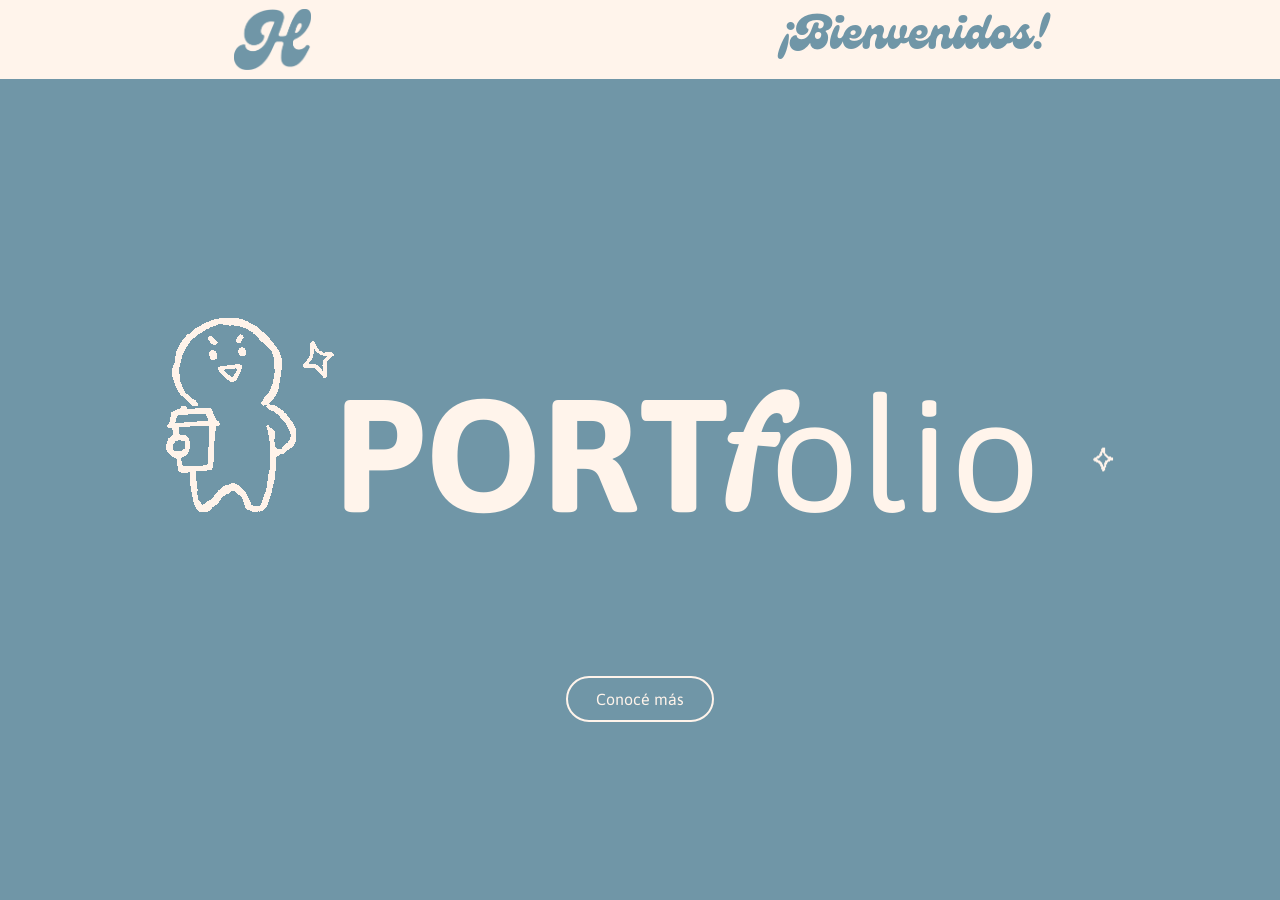
<file: index.html>
<!DOCTYPE html>
<html lang="es">

<head>
    <meta charset="utf-8" />
    <title>Portfolio Denisse</title>
    <link rel="stylesheet" href="estilos.css" />
    <link rel="icon" href="img/favicon.png" type="image/png" />
    <style>
        @import url('https://fonts.googleapis.com/css2?family=Asap:ital,wght@0,100..900;1,100..900&display=swap');
    </style>
</head>
<body class="body-index"
    style="display: flex; flex-direction: column; justify-content: space-between; min-height: 100vh;">
<header class="header-secundario">
            <nav id="nav-portada">
                <a href="index.html"><img src="img/logo.png" alt="logo" width="77px" height="61px" /></a>
                <a href="sobremi.html">¡Bienvenidos!</a>
            </nav>
    </header>
    <main class="main-index">
        <div class="portfolio">
            <img src="img/cafecito.gif" alt="cafe" width="168px" height="254px" />
            <div class="portada">
                <p class="port">PORT</p>
                <p class="f">f</p>
                <p class="olio">olio</p>
            </div>
            <img src="img/estrellitas.gif" alt="estrellitas" width="73px" height="111px">
        </div>
        <div class="boton">
            <a href="sobremi.html" class="boton-conoce">Conocé más</a>
        </div>
    </main>
    <div class="cursor"></div>
</body>
</file>
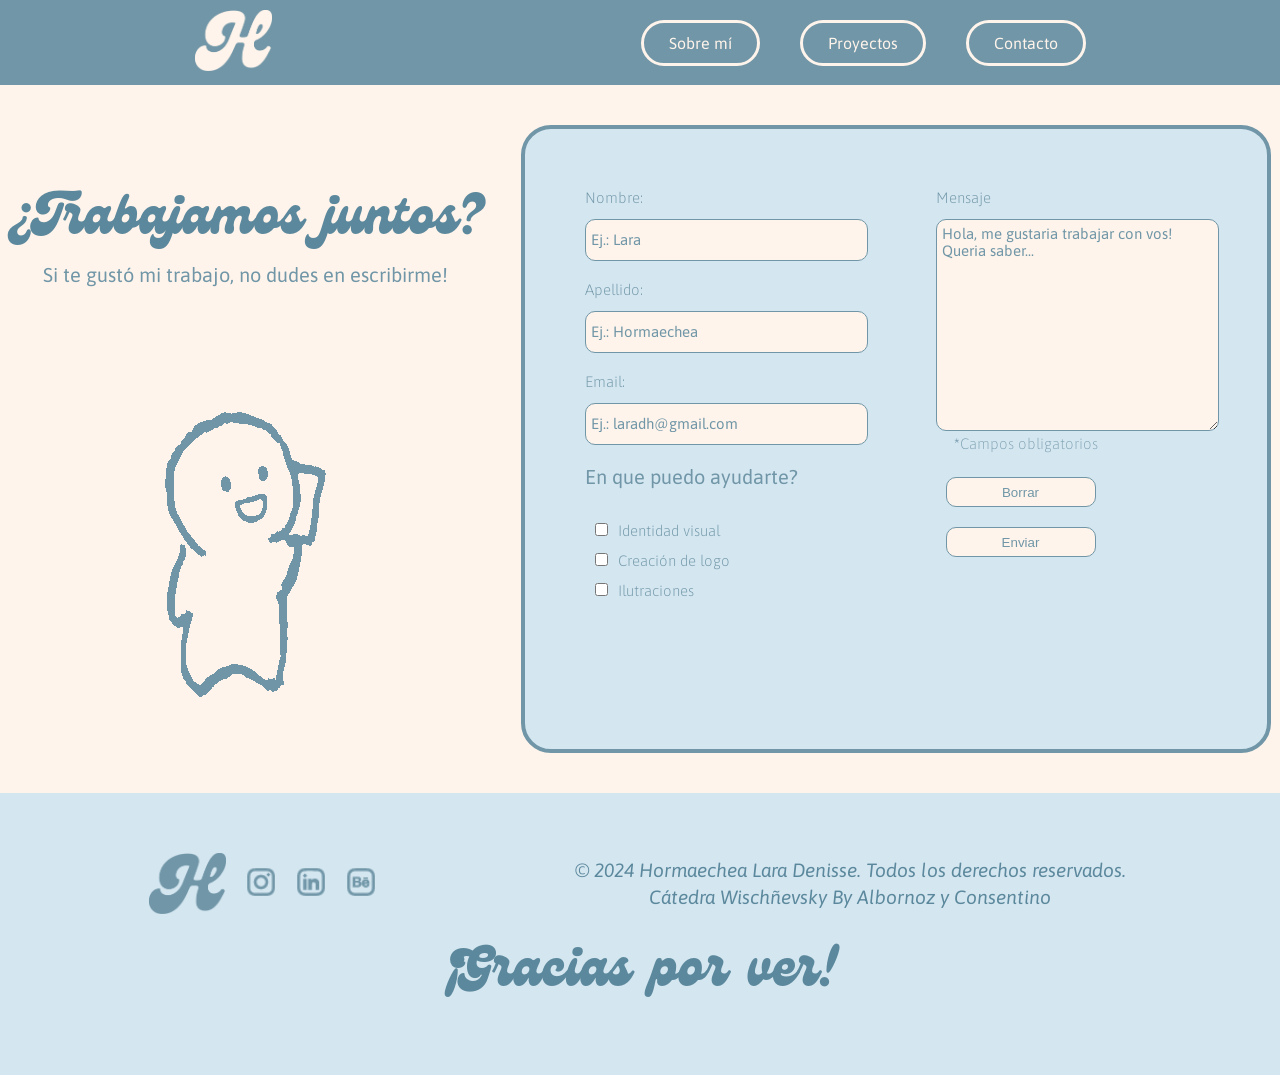
<file: contacto.html>
<!DOCTYPE html>
<html lang="es">

<head>
    <meta charset="utf-8" />
    <title>Portfolio Denisse</title>
    <link rel="stylesheet" href="estilos.css" />
    <link rel="icon" href="img/favicon.png" type="image/png" />
    <style>
        @import url('https://fonts.googleapis.com/css2?family=Asap:ital,wght@0,100..900;1,100..900&display=swap');
    </style>
</head>

<body>
    <header class="header-principal">
        <div class="contenedor">
            <a href="index.html"><img src="img/logo-claro.png" alt="logo-claro" width="77px" height="61px" /></a>
            <nav>
                <a href="sobremi.html" class="boton-sobremi">Sobre mí</a>
                <a href="proyectos.html" class="boton-proyectos">Proyectos</a>
                <a href="contacto.html" class="boton-contacto">Contacto</a>
            </nav>
        </div>
    </header>
    <main class="main-contacto">
            <section class="contacto" >
                <h2>¿Trabajamos juntos?</h2>
                <p>Si te gustó mi trabajo, no dudes en escribirme!</p>
                <img src="img/animacion-contacto.gif" alt="animacion de contacto" width="237px" height="391px">
            </section>
            <section class="formulario">                
                <form method="post" action="mailto:hormecheald@gmail.com?subject=Email enviado desde el formulario" target="_blank" enctype="text/plain">
                    <div class="columna-izquierda-formulario">
                        
                        <label for="nombre">Nombre:</label>
                        <input type="text" name="nombre" id="nombre" maxlength="50" placeholder="Ej.: Lara" required>
                        <label for="apellido">Apellido:</label>
                        <input type="text" name="apellido" id="apellido" maxlength="50" placeholder="Ej.: Hormaechea" required>
                        <label>Email:</label>
                        <input type="email" name="email" id="email" placeholder="Ej.: laradh@gmail.com" required>
                        <p class="ayuda">En que puedo ayudarte?</p>
                        <label><input type="checkbox" name="intereses" value="identidad visual" id="identidad" required>Identidad visual</label>
                        <label><input type="checkbox" name="intereses" value="creación de logo" id="logo" required>Creación de logo</label>
                        <label><input type="checkbox" name="intereses" value="fotografia" id="fotografia" required>Ilutraciones</label>
                    </div>
                    <div class="columna-derecha-formulario">
                        <label for="mensaje">Mensaje</label>
                        <textarea name="mensaje" id="mensaje" maxlength="500" placeholder="Hola, me gustaria trabajar con vos! Queria saber..." required></textarea>
                        <p class="campos">*Campos obligatorios</p>
                        <input type="reset" value="Borrar" class="borrar">
                        <input type="submit" value="Enviar" class="enviar">
                        
                    </div>
                </form>
            </section>
    </main>
    <footer>
        <section id="f">
            <div class="f-izq">
                <img src="img/logo.png" alt="logo" width="77px" height="61px">
                <a href="https://www.instagram.com/d3306_/" target="_blank"><img src="img/ig.png" alt="instagram"
                        width="30px" height="30px"></a>
                <a href="https://www.linkedin.com/in/denisse-hormaechea-0b1b4b1b9/" target="_blank"><img
                        src="img/lin.png" alt="linkedin" width="30px" height="30px"></a>
                <a href="https://www.behance.net/laradehormaec" target="_blank"><img src="img/be.png" alt="behance"
                        width="30px" height="30px"></a>
            </div>
            <div class="f-centro">
                <h6>© 2024 Hormaechea Lara Denisse. Todos los derechos reservados.</h6>
                <h6>Cátedra Wischñevsky By Albornoz y Consentino</h6>
            </div>
            <div class="f-derecha">
                <h1>¡Gracias por ver!</h1>
            </div>
        </section>
    </footer>
</body>
</file>
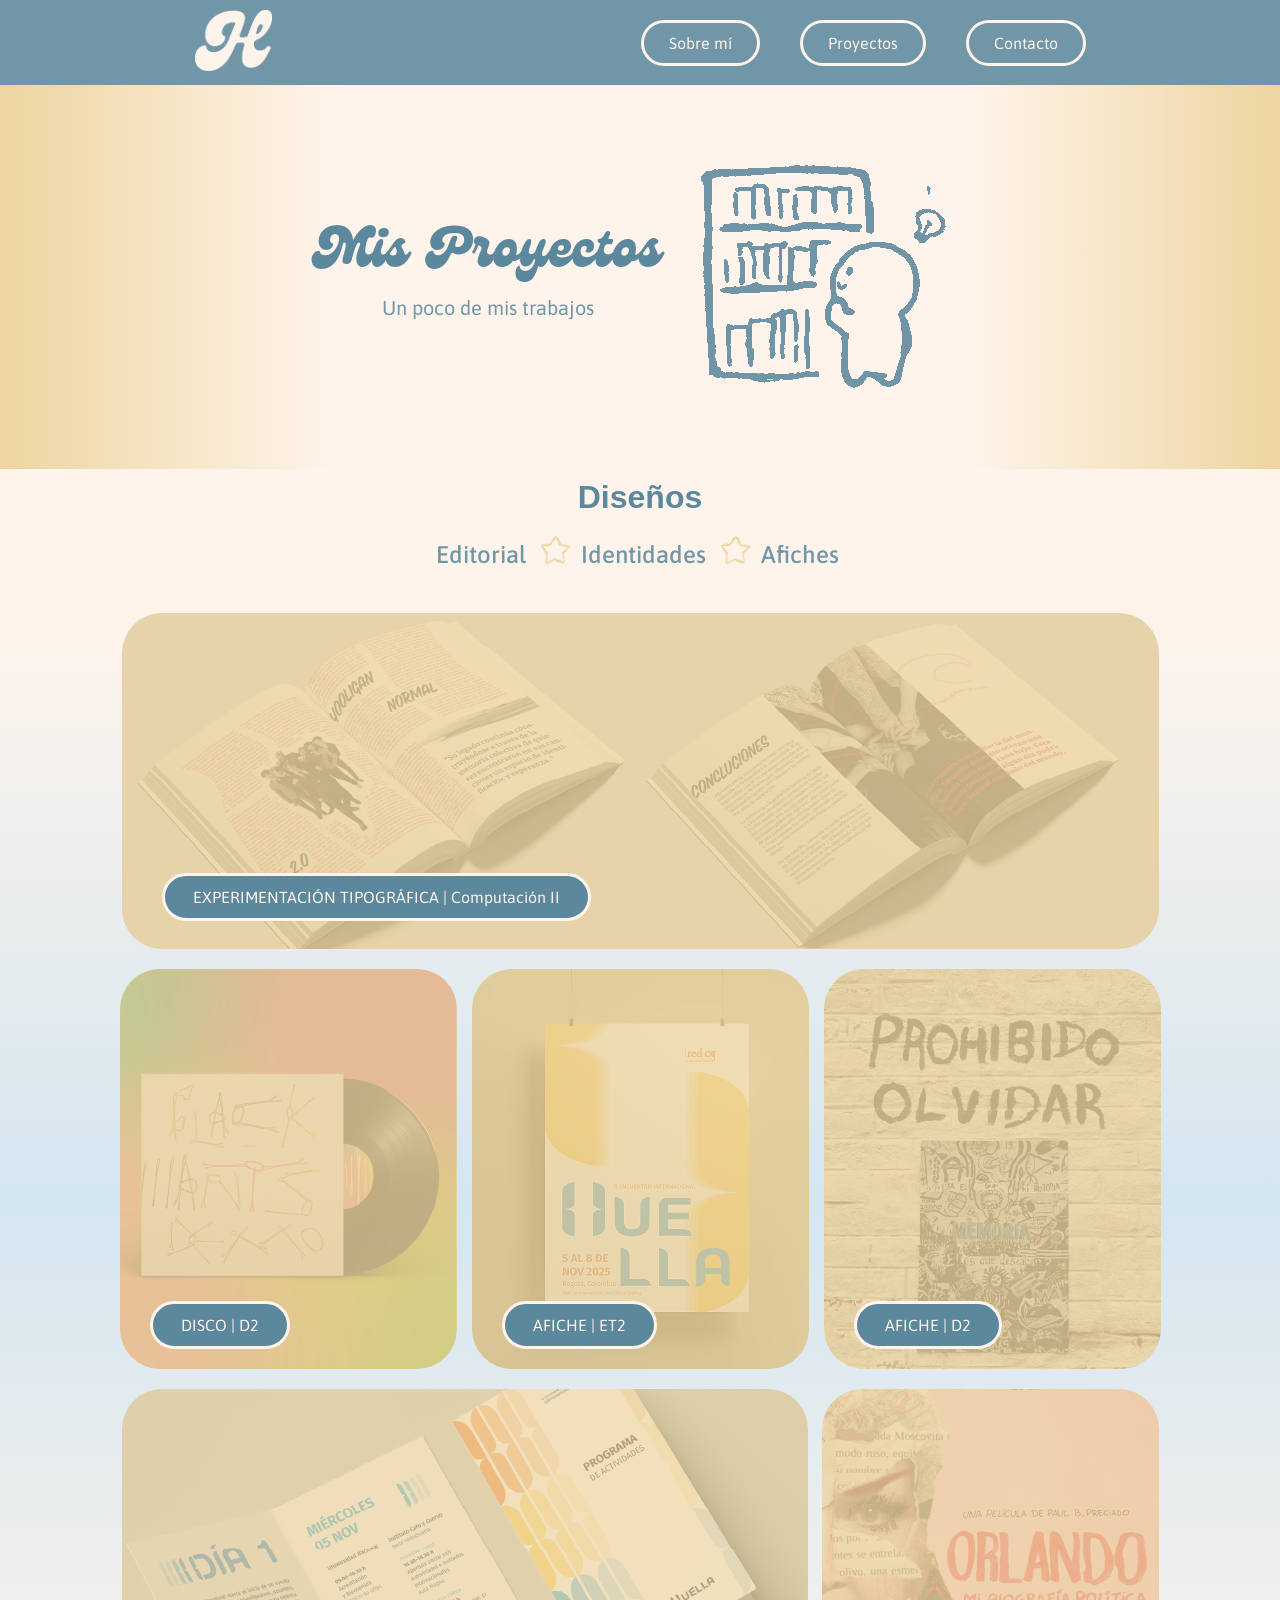
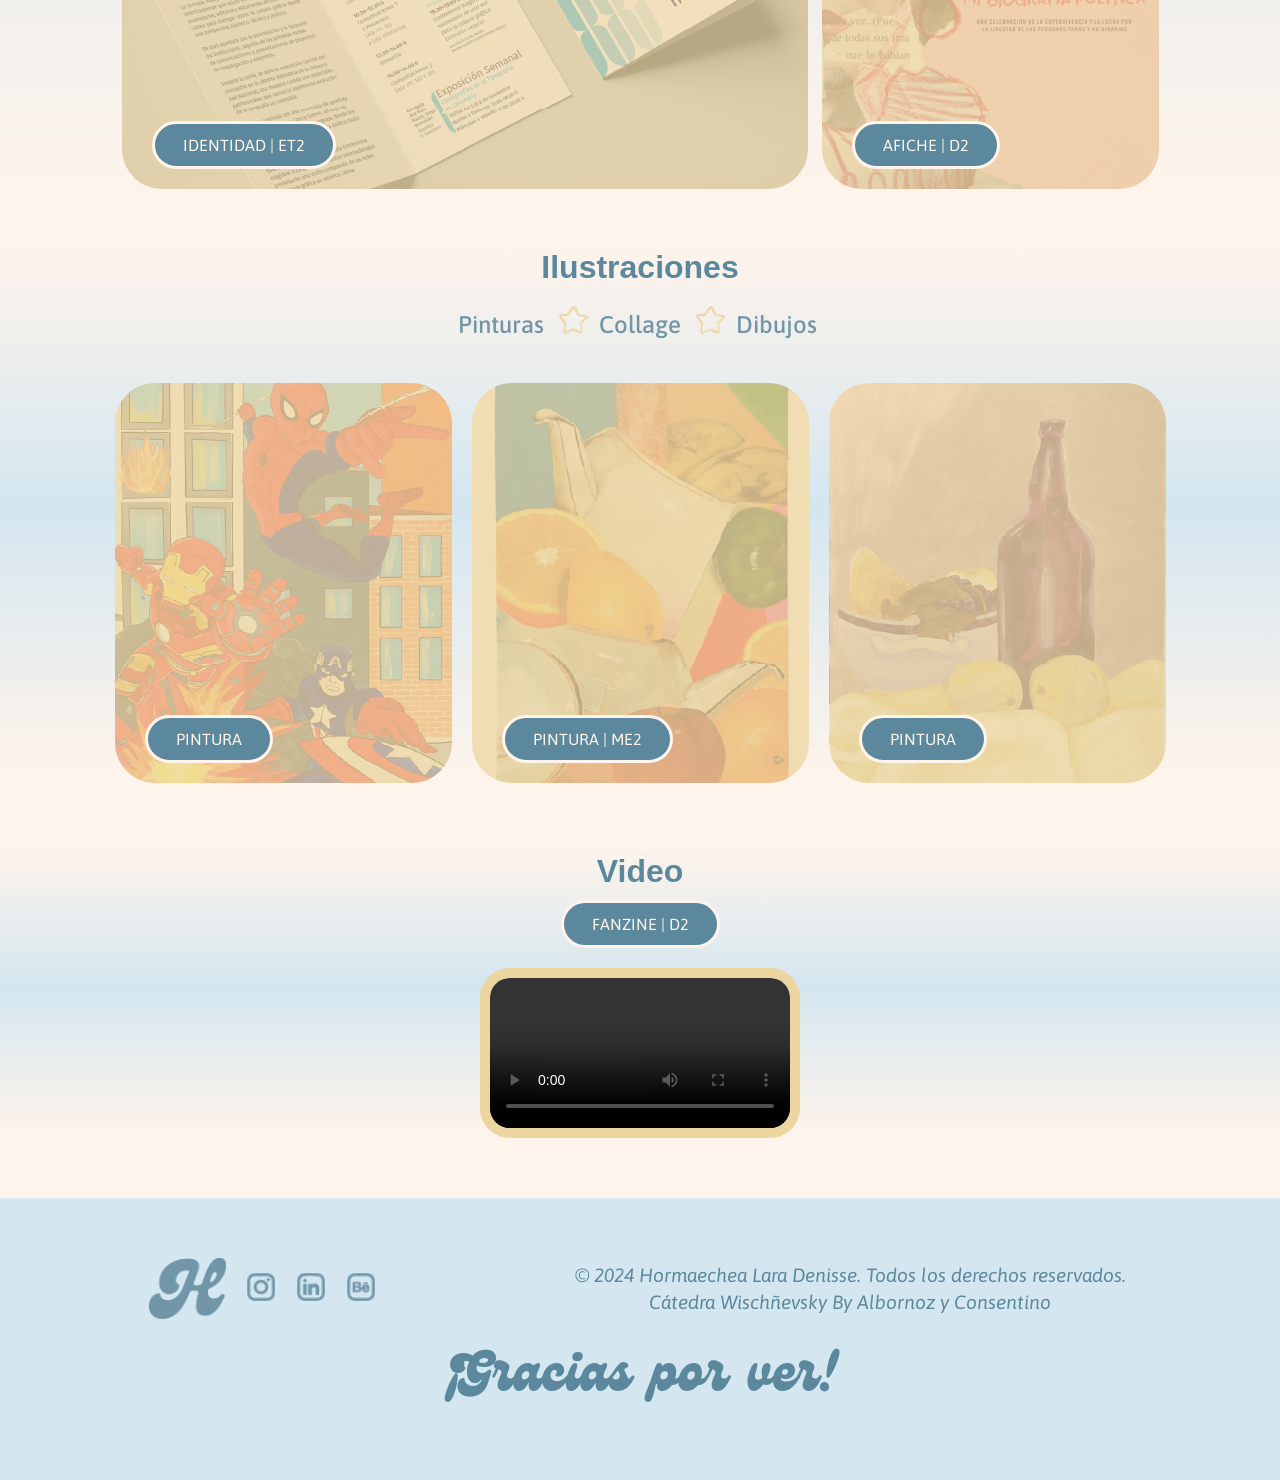
<file: proyectos.html>
<!DOCTYPE html>
<html lang="es">

<head>
    <meta charset="utf-8" />
    <title>Portfolio Denisse</title>
    <link rel="stylesheet" href="estilos.css" />
    <link rel="icon" href="img/favicon.png" type="image/png" />
    <style>
        @import url('https://fonts.googleapis.com/css2?family=Asap:ital,wght@0,100..900;1,100..900&display=swap');
    </style>
</head>

<body>
    <header class="header-principal">
        <div class="contenedor">
            <a href="index.html"><img src="img/logo-claro.png" alt="logo-claro" width="77px" height="61px" /></a>
            <nav>
                <a href="sobremi.html" class="boton-sobremi">Sobre mí</a>
                <a href="proyectos.html" class="boton-proyectos">Proyectos</a>
                <a href="contacto.html" class="boton-contacto">Contacto</a>
            </nav>
        </div>
    </header>
    <main class="main-proyectos">
        <section class="mis-proyectos">
            <article class="proyectos">
                <div class="texto-proyectos">
                    <h2>Mis Proyectos</h2>
                    <p>Un poco de mis trabajos</p>
                </div>
                <img src="img/animacion-proyecto.gif">
            </article>
            <article id="galeria-diseños">
                <div class="diseños">
                    <h3>Diseños</h3>
                </div>
                <div class="categorias">
                    <h5>Editorial</h5>
                    <img src="img/cursor-hover.png" alt="cursor-hover" width="30px" height="30px">
                    <h5>Identidades</h5>
                    <img src="img/cursor-hover.png" alt="cursor-hover" width="30px" height="30px">
                    <h5>Afiches</h5>
                </div>
            </article>
            <article id="galeria1">
                <div class="linea-uno">
                    <a href="https://www.behance.net/gallery/255330801/ARIRANG-El-regreso">EXPERIMENTACIÓN TIPOGRÁFICA |
                        Computación II</a>
                    <img src="img/bitis-hover.png" alt="bitis-hover" class="con-filtro">
                    <img src="img/bitis.png" alt="bitis-color" class="sin-filtro">
                </div>
                <div class="linea-dos">
                    <div class="img-izq">
                        <a href="https://www.behance.net/gallery/257840579/Vinilo">DISCO | D2</a>
                        <img src="img/disco-hover.png" alt="disco-hover" class="con-filtro">
                        <img src="img/disco.png" alt="disco" class="sin-filtro">
                    </div>
                    <div class="img-centro">
                        <a href="https://www.behance.net/gallery/257840437/identidad">AFICHE | ET2</a>
                        <img src="img/huella-afiche-hover.png" alt="huella-afiche-hover" class="con-filtro">
                        <img src="img/huella-afiche.png" alt="huella-afiche" class="sin-filtro">
                    </div>
                    <div class="img-der">
                        <a href="https://www.behance.net/gallery/257840611/Fanzine">AFICHE | D2</a>
                        <img src="img/memoria-hover.png" alt="memoria-hover" class="con-filtro">
                        <img src="img/memoria.png" alt="memoria" class="sin-filtro">
                    </div>
                </div>
                <div class="linea-tres">
                    <div class="imgizq">
                        <a href="https://www.behance.net/gallery/257840437/identidad">IDENTIDAD | ET2</a>
                        <img src="img/huella-hover.png" alt="hulla-hover" class="con-filtro">
                        <img src="img/huella.png" alt="huella" class="sin-filtro">
                    </div>
                    <div class="imgder">
                        <a href="https://www.behance.net/gallery/257840493/OrlandoMi-Biografia-Politica">AFICHE | D2</a>
                        <img src="img/orlando-hover.png" alt="orlando-hover" class="con-filtro">
                        <img src="img/orlando.png" alt="orlando" class="sin-filtro">
                    </div>
                </div>
            </article>
            <article id="galeria-ilustraciones">
                <div class="ilustraciones">
                    <h3>Ilustraciones</h3>
                </div>
                <div class="categorias2">
                    <h5>Pinturas</h5>
                    <img src="img/cursor-hover.png" alt="cursor-hover" width="30px" height="30px">
                    <h5>Collage</h5>
                    <img src="img/cursor-hover.png" alt="cursor-hover" width="30px" height="30px">
                    <h5>Dibujos</h5>
                </div>
                <div class="linea-cuatro">
                    <div class="img-izq">
                        <a href="https://www.behance.net/gallery/257840685/Pintura">PINTURA</a>
                        <img src="img/pintura1-hover.png" alt="pintura1-hover" class="con-filtro">
                        <img src="img/pintura1.png" alt="pintura" class="sin-filtro">
                    </div>
                    <div class="img-centro">
                        <a href="https://www.behance.net/gallery/255330883/Pintura-Collage">PINTURA | ME2</a>
                        <img src="img/pintura2-hover.png" alt="pintura2-hover" class="con-filtro">
                        <img src="img/pintura2.png" alt="pintura2" class="sin-filtro">
                    </div>
                    <div class="img-der">
                        <a href="https://www.behance.net/gallery/257840645/Pintura">PINTURA</a>
                        <img src="img/pintura3-hover.png" alt="pintura3-hover" class="con-filtro">
                        <img src="img/pintura3.png" alt="pintura" class="sin-filtro">
                    </div>
                </div>
            </article>
            <article id="video">
                <div class="video">
                    <h3>Video</h3>
                    <a href="https://www.behance.net/gallery/257840611/Fanzine">FANZINE | D2</a>
                </div>
                <div>
                    <video class="video-proyecto" src="img/video.mp4" controls playsinline></video>
                </div>
            </article>
        </section>
    </main>
    <footer>
        <section id="f">
            <div class="f-izq">
                <img src="img/logo.png" alt="logo" width="77px" height="61px">
                <a href="https://www.instagram.com/d3306_/" target="_blank"><img src="img/ig.png" alt="instagram"
                        width="30px" height="30px"></a>
                <a href="https://www.linkedin.com/in/denisse-hormaechea-0b1b4b1b9/" target="_blank"><img
                        src="img/lin.png" alt="linkedin" width="30px" height="30px"></a>
                <a href="https://www.behance.net/laradehormaec" target="_blank"><img src="img/be.png" alt="behance"
                        width="30px" height="30px"></a>
            </div>
            <div class="f-centro">
                <h6>© 2024 Hormaechea Lara Denisse. Todos los derechos reservados.</h6>
                <h6>Cátedra Wischñevsky By Albornoz y Consentino</h6>
            </div>
            <div class="f-derecha">
                <h2>¡Gracias por ver!</h2>
            </div>
        </section>
    </footer>
</body>
</file>
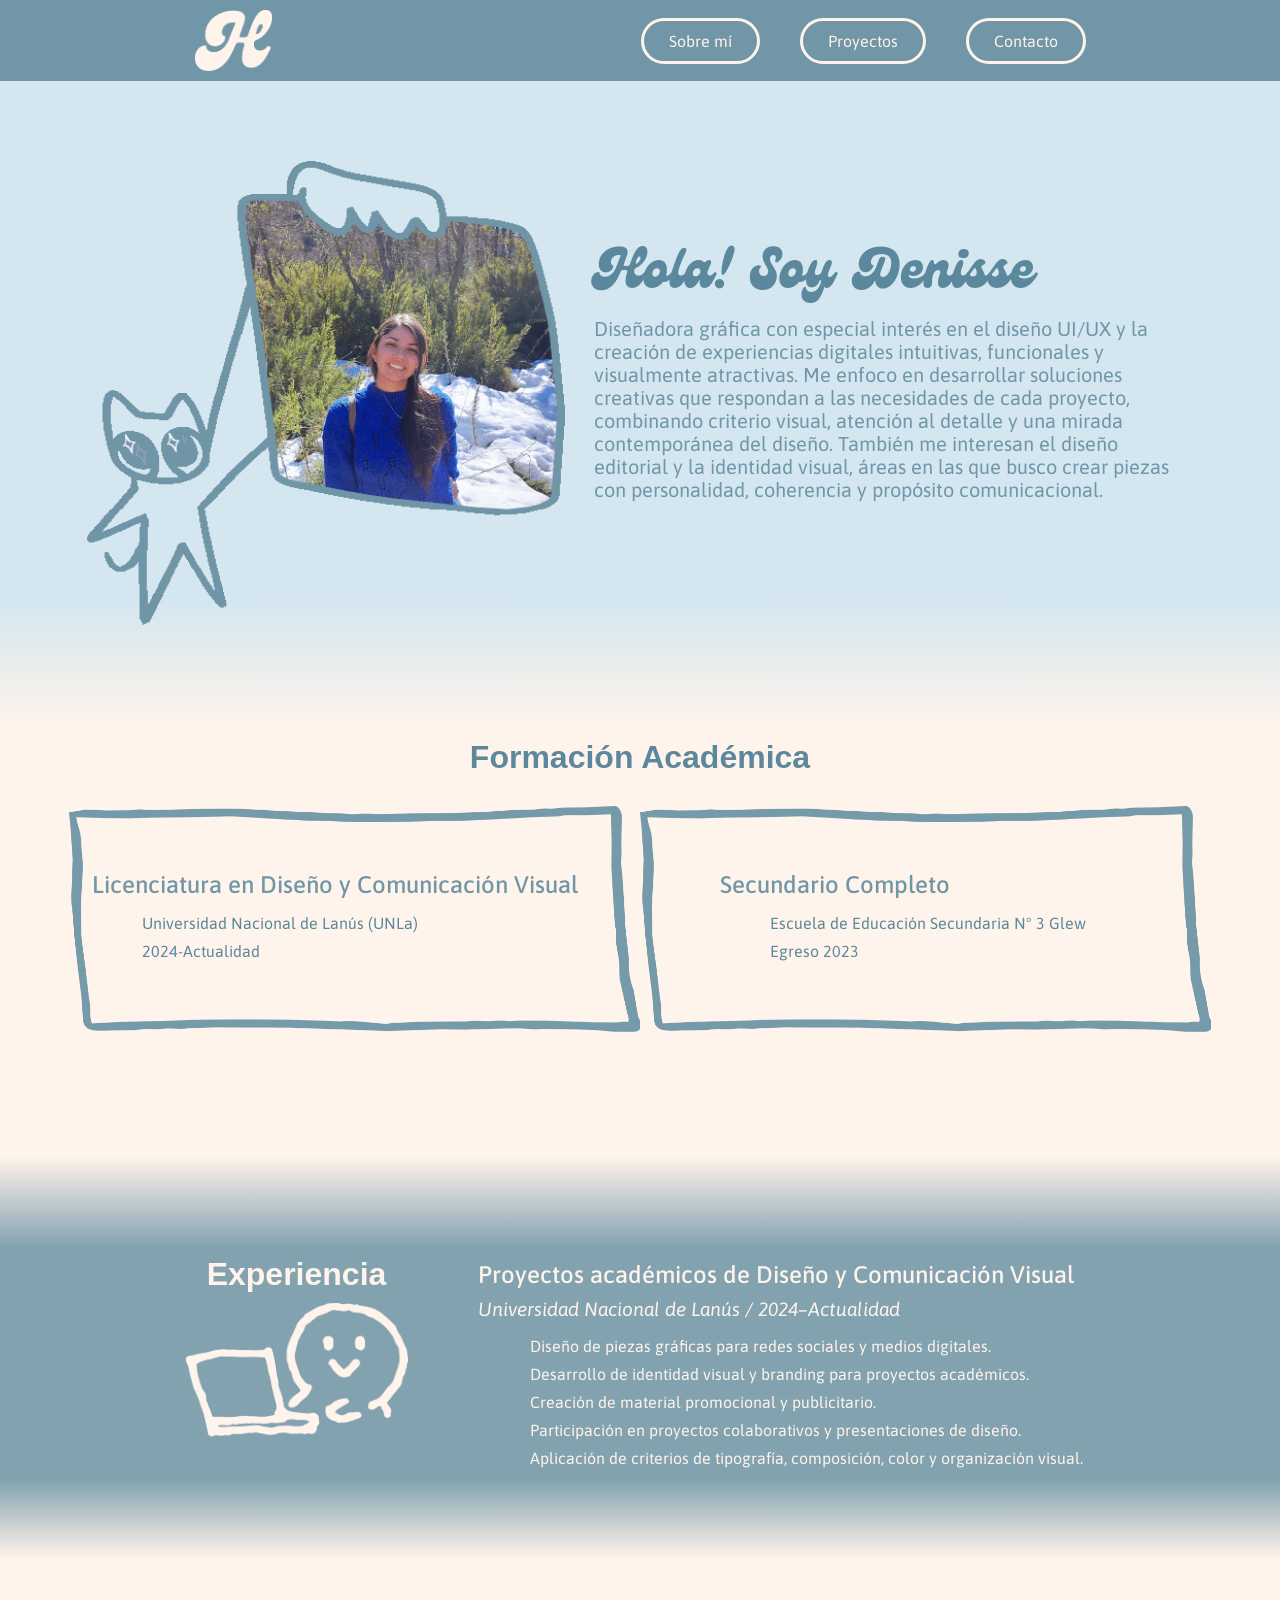
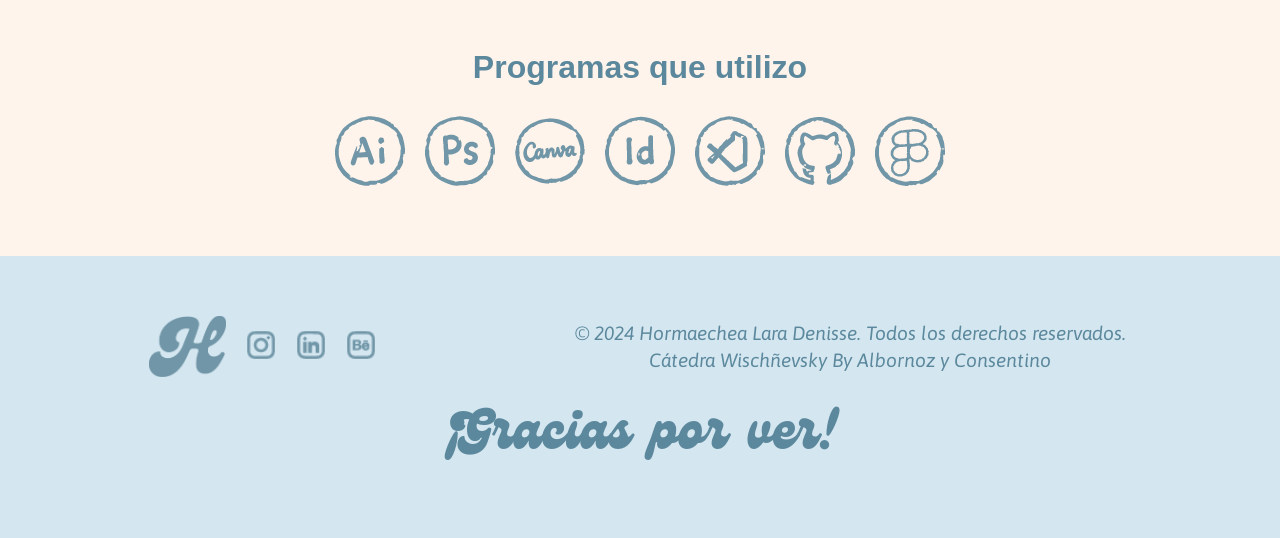
<file: sobremi.html>
<!DOCTYPE html>
<html lang="es">

<head>
    <meta charset="utf-8" />
    <meta name="viewport" content="width=device-width, initial-scale=1.0">
    <title>Portfolio Denisse</title>
    <link rel="stylesheet" href="estilos.css" />
    <link rel="icon" href="img/favicon.png" type="image/png" />
    <style>
        @import url('https://fonts.googleapis.com/css2?family=Asap:ital,wght@0,100..900;1,100..900&display=swap');
    </style>
</head>
<script src="menu.js"></script>
<body>
    <header class="header-principal">
    <div class="contenedor">

        <a href="index.html" class="logo-header">
            <img src="img/logo-claro.png" alt="Logo">
        </a>

        <button class="menu-toggle"
                type="button"
                aria-label="Abrir menú"
                aria-expanded="false"
                aria-controls="menu-principal">

            <span></span>
            <span></span>
            <span></span>

        </button>

        <nav id="menu-principal" class="menu-navegacion">
            <a href="sobremi.html" class="boton-sobremi">Sobre mí</a>
            <a href="proyectos.html" class="boton-proyectos">Proyectos</a>
            <a href="contacto.html" class="boton-contacto">Contacto</a>
        </nav>

    </div>
</header>
    <main>
        <section id="yo">
            <div class="izq">
                <img src="img/animacion-yo.gif" alt="yo" width="478px" height="464px" />
            </div>
            <div class="der">
                <h1>Hola! Soy Denisse</h1>
                <p>Diseñadora gráfica con especial interés en el diseño UI/UX y la creación de experiencias digitales
                    intuitivas, funcionales y visualmente atractivas. Me enfoco en desarrollar soluciones creativas que
                    respondan a las necesidades de cada proyecto, combinando criterio visual, atención al detalle y una
                    mirada contemporánea del diseño. También me interesan el diseño editorial y la identidad visual,
                    áreas en las que busco crear piezas con personalidad, coherencia y propósito comunicacional.</p>
            </div>
        </section>
        <section class="formacion">
            <h3>Formación Académica</h3>
            <div class="contenedores-formacion">
                <div class="universidad-izq">
                    <div class="uno">
                        <img src="img/cuadro1.png" alt="cuadro" width="571px" height="226px" />
                    </div>
                    <div class="dos">
                        <h5>Licenciatura en Diseño y Comunicación Visual</h5>
                        <ul>
                            <li>Universidad Nacional de Lanús (UNLa)</li>
                            <li>2024-Actualidad</li>
                        </ul>
                    </div>
                </div>
                <div class="colegio-der">
                    <div class="tres">
                        <img src="img/cuadro2.png" alt="cuadro" width="571px" height="226px" />
                    </div>
                    <div class="cuatro">
                        <h5>Secundario Completo</h5>
                        <ul>
                            <li>Escuela de Educación Secundaria N° 3 Glew</li>
                            <li>Egreso 2023</li>
                        </ul>
                    </div>
                </div>
            </div>
        </section>
        <section class="experiencia">
            <div class="experiencia-izq">
                <h3>Experiencia</h3>
                <img src="img/experiencia.png" alt="experiencia" width="222px" height="134px" />
            </div>
            <div class="experiencia-der">
                <h5>Proyectos académicos de Diseño y Comunicación Visual</h5>
                <h6>Universidad Nacional de Lanús / 2024–Actualidad</h6>
                <ul>
                    <li>Diseño de piezas gráficas para redes sociales y medios digitales.</li>
                    <li>Desarrollo de identidad visual y branding para proyectos académicos.</li>
                    <li>Creación de material promocional y publicitario.</li>
                    <li>Participación en proyectos colaborativos y presentaciones de diseño.</li>
                    <li>Aplicación de criterios de tipografía, composición, color y organización visual.</li>
                </ul>
            </div>
        </section>
        <section class="software">
            <h3>Programas que utilizo</h3>
            <div class="iconos">
                <img src="img/ai.png" alt="ai" />
                <img src="img/ps.png" alt="ps" />
                <img src="img/canva.png" alt="canva" />
                <img src="img/id.png" alt="id" />
                <img src="img/vs.png" alt="vs" />
                <img src="img/git.png" alt="git" />
                <img src="img/figma.png" alt="figma" />
            </div>
        </section>
    </main>
    <footer>
        <section id="f">
            <div class="f-izq">
                <img src="img/logo.png" alt="logo" width="77px" height="61px">
                <a href="https://www.instagram.com/d3306_/" target="_blank"><img src="img/ig.png" alt="instagram"
                        width="30px" height="30px"></a>
                <a href="https://www.linkedin.com/in/denisse-hormaechea-0b1b4b1b9/" target="_blank"><img
                        src="img/lin.png" alt="linkedin" width="30px" height="30px"></a>
                <a href="https://www.behance.net/laradehormaec" target="_blank"><img src="img/be.png" alt="behance"
                        width="30px" height="30px"></a>
            </div>
            <div class="f-centro">
                <h6>© 2024 Hormaechea Lara Denisse. Todos los derechos reservados.</h6>
                <h6>Cátedra Wischñevsky By Albornoz y Consentino</h6>
            </div>
            <div class="f-derecha">
                <h1>¡Gracias por ver!</h1>
            </div>
        </section>
    </footer>
</body>

</html>
</file>
<file: estilos.css>
/* CSS DOCUMENT */
@charset "UTF-8";

@font-face {
    font-family: "GentyDemo-Regular";
    src: url(fuentes/GentyDemo-Regular.otf) format("opentype");
}
* {
cursor: url(img/cursor.svg), auto;
}

/*index.html inicio*/
.body-index {
    background-color: #7096A7;
}

/*header secundario inicio*/

.header-secundario {
    background-color: #FFF4EB;
}

.header-secundario a {
    color: #7096A7;
    font-family: "GentyDemo-Regular", sans-serif;
    font-size: 3em;
    text-decoration: none;
    display: flex;
    padding: 5px;
}

#nav-portada {
    display: flex;
    justify-content: space-around;
    align-items: center;
}

/*header secundario fin*/

/*palabra portfolio del index*/

.portfolio {
    display: flex;
    justify-content: center;
    flex-direction: row;
    align-items: baseline;
}

.portada {
    display: flex;
    flex-direction: row;
    align-items: baseline;
}

.port {
    color: #fff4eb;
    font-family: "Asap";
    font-weight: 700;
    font-style: bold;
    font-size: 10em;
    margin: 0px;
}

.f {
    color: #fff4eb;
    font-family: "GentyDemo-Regular";
    font-size: 10em;
    margin: 0px;
}

.olio {
    color: #fff4eb;
    font-family: "Asap";
    font-weight: 400;
    font-style: normal;
    font-size: 10em;
    margin: 0px;
}

/*botón conoceme inicio*/
.boton {
    display: flex;
    justify-content: center;
    margin-top: 80px;
}

.boton-conoce {

    display: inline-block;
    padding: 12px 28px;

    border: 2px solid #Fff4eb;
    border-radius: 30px;

    color: #Fff4eb;
    text-decoration: none;

    font-family: "Asap", sans-serif;
    font-size: 16px;
    text-align: center;

    transition: 0.3s ease;
}

.boton-conoce:hover {
    background-color: #EDD5A0;
    color: #7096A7;
}


/*botón conoceme fin*/

/*index.html fin*/


/*estilos generales*/
body {
    background-color: #fff4eb;
    margin: 0;
}

h1 {
    font-family: "GentyDemo-Regular", sans-serif;
    font-weight: 300;
    font-style: normal;
    font-size: 3.5em;
    color: #5b889c;
    margin: 0px;
}

h2 {
    font-family: "GentyDemo-Regular", sans-serif;
    font-weight: 300;
    font-style: normal;
    font-size: 3.5em;
    color: #5b889c;
    margin: 0px;
}

h3 {
    font-family: "Asap-bold", sans-serif;
    font-weight: 700;
    font-style: normal;
    font-size: 2em;
    color: #5b889c;
    margin: 10px 0px 10px 0px;
}

h4 {
    font-family: "Asap-ligth", sans-serif;
    font-weight: 300;
    font-style: regular;
    font-size: 1.1em;
    color: #5b889c;
    margin-left: 10px;
    margin-top: 2px;
}

h5 {
    font-family: "Asap", sans-serif;
    font-weight: 500;
    font-style: medium-italic;
    font-size: 24px;
    color: #7096A7;
    margin: 15px 5px 5px 0px;
}

h6 {
    font-family: "Asap", sans-serif;
    font-weight: 400;
    font-style: italic;
    font-size: 1.2em;
    color: #5b889c;
    margin: 5px 5px 5px 0px;
}


p {
    color: #7096A7;
    font-family: Asap;
    font-size: 20px;
    font-style: normal;
    font-weight: 400;
    line-height: normal;
    margin-top: 0px
}

ul {
    font-family: "Asap", sans-serif;
    font-weight: 400;
    font-style: normal;
    font-size: 1em;
    color: #5b889c;
    list-style: none;

    li {
        margin: 10px;
        text-decoration: none;
    }
}


/*sobremi.html inicio*/

/*inicio de header principal*/
.header-principal {

    background-color: #7096A7;

    nav {
        display: flex;
        gap: 40px;
        justify-content: space-between;
        align-items: center;

        a {
            color: var(--4, #FFF4EB);
            font-family: Asap;
            font-size: 16px;
            text-decoration: none;
            display: flex;
            height: 40px;
            padding: 0px 25px;
            align-items: center;
            border-radius: 70px;
            border: 3px solid var(--4, #FFF4EB);
        }
    }

    padding: 10px;
}

.contenedor {
    display: flex;
    justify-content: space-around;
}


/*fin de header*/
/*botones hover*/
.boton-sobremi:hover {
    background-color: #FFF4EB;
    color: #7096A7;
}

.boton-proyectos:hover {
    background-color: #FFF4EB;
    color: #7096A7;
}

.boton-contacto:hover {
    background-color: #FFF4EB;
    color: #7096A7;
}



/*inicio yo*/
#yo {
    background: linear-gradient(180deg, #D4E6F0 79.81%, #FFF4EB 100%);
    display: flex;
    align-items: center;
    gap: 29px;
    justify-content: center;
    padding-top: 80px;
    padding-bottom: 100px;
}

.der {
    display: flex;
    max-width: 599px;
    padding-bottom: 33px;
    flex-direction: column;
}

/*fin yo*/


/*inicio formacion y experiencia*/
.formacion-experiencia {
    display: flex;
    justify-content: center;
    flex-direction: row;
    column-gap: 8%;
    padding: 50px 50px 50px 50px;
}

/*fin formacion y experiencia*/


/*inicio formacion*/
.formacion {
    display: flex;
    flex-direction: column;
    align-items: center;
    gap: 20px;
}

.contenedores-formacion {
    display: flex;
    flex-direction: row;
    justify-content: center;
}

/*fin formacion*/

/*universidad izquierda*/
.uno {
    z-index: 1;
    position: static;
}

.dos {
    z-index: 2;
    position: relative;
    bottom: 180px;
    left: 23px;
}

.tres {
    z-index: 3;
    position: static;
}

.cuatro {
    z-index: 4;
    position: relative;
    bottom: 180px;
    left: 80px;
}

/*inicio experiencia*/
.experiencia {
    background: linear-gradient(180deg, #FFF4EB 0%, rgba(112, 150, 167, 0.87) 22.6%, rgba(112, 150, 167, 0.87) 80.29%, #FFF4EB 100%);
    display: flex;
    justify-content: center;
    padding: 90px 0px 80px 0px;
    gap: 70px
}

.experiencia-izq {
    display: flex;
    flex-direction: column;
    align-items: center;

    h3 {
        color: #fff4eb;
    }
}

.experiencia-der {
    display: flex;
    flex-direction: column;

    h5 {
        color: #fff4eb;
    }

    ul {
        margin: 2px;
    }

    li {
        color: #fff4eb;
    }

    h6 {
        color: #fff4eb;
    }
}

/*fin experiencia*/


/*inicio software*/
.software {
    display: flex;
    flex-direction: column;
    align-items: center;
    gap: 20px;
    padding: 80px 0px 70px 0px;
}

.iconos {
    display: flex;
    justify-content: center;
    align-items: center;
    gap: 20px;

}

.iconos img:hover {
    transform: scale(1.1);
}

/*fin software*/


/*inicio footer*/
footer {
    padding: 60px;
    background-color: #D4E6F0;
    background-position: center;
    background-size: cover;

    h6 {
        text-align: center;
    }
}

img {
    margin-right: 30px;
}

#f {
    display: flex;
    flex-wrap: wrap;
    justify-content: space-around;
    align-items: center;
    gap: 20px
}

.f-izq {
    display: flex;
    flex-direction: row;
    align-items: center;
    gap: 20px;
}

.f-der {
    p {
        color: #5b889c;
        text-align: left;
        line-height: 1em;
        font-size: 1em;
    }
}

/*fin footer*/

/*sobremi.html fin*/


/*proyectos.html inicio*/


/*aspectos generales*/
img {
    margin-right: 0;

}


/*article proyectos inicio*/

.main-proyectos {

    a {
        display: inline-block;
        padding: 12px 28px;
        background-color: #5b889c;

        border: 3px solid #Fff4eb;
        border-radius: 30px;

        color: #Fff4eb;
        text-decoration: none;
        font-family: "Asap";
    }
}

.proyectos {
    display: flex;
    justify-content: center;
    flex-direction: row;
    align-items: center;
    gap: 40px;
    padding-top: 80px;
    padding-bottom: 80px;
    background: linear-gradient(90deg, #EDD5A0 0%, #FFF4EB 26.44%, #FFF4EB 75.48%, #EDD5A0 100%);
}

.texto-proyectos {
    display: flex;
    flex-direction: column;
    align-items: center;
}

/*article proyectos fin*/


/*article galeria de diseños */

/*class diseño*/
.diseños {
    display: flex;
    justify-content: center;
    flex-direction: row;
    align-items: center;
    gap: 10px;

}

/*class categorias*/
.categorias {
    display: flex;
    justify-content: center;
    flex-direction: row;
    align-items: center;
    gap: 10px;
    padding-bottom: 40px;
}

/*article galeria de diseños fin */

/*article galeria1 inicio*/

#galeria1 {
    background: linear-gradient(180deg, #FFF4EB 0%, #D4E6F0 49.04%, #FFF4EB 100%);
}


#galeria1 {
    display: flex;
    justify-content: center;
    flex-direction: column;
}

/*class linea 1. primera fila de imágenes*/

/*texto de adentro de las imágenes*/
.linea-uno {
    position: relative;
}

.linea-uno a {
    position: absolute;
    top: 260px;
    left: 40px;
    z-index: 10;
}

/*parte del hover de las imagenes*/
.linea-uno {
    position: relative;
    width: 100%;
    max-width: 1037px;
    height: 336px;
    border-radius: 40px;
    overflow: hidden;
    margin-inline: auto
}

.linea-uno img {
    width: 100%;
    height: 100%;
    object-fit: cover;
    position: absolute;
    top: 0;
    left: 0;
}

.linea-uno .sin-filtro {
    opacity: 0;
    transition: opacity 0.8s ease;
}

.linea-uno:hover .sin-filtro {
    opacity: 1;
}


/*class linea 2. segunda fila de imágenes*/

.linea-dos {
    display: flex;
    justify-content: center;
    flex-direction: row;
    align-items: center;
    gap: 15px;
    padding-top: 20px;
    padding-bottom: 20px;
}


.img-izq,
.img-centro,
.img-der {
    position: relative;
    width: 337px;
    height: 400px;
    flex-shrink: 0;
    border-radius: 40px;
    overflow: hidden;
}

.img-izq a,
.img-centro a,
.img-der a {
    position: absolute;
    bottom: 20px;
    left: 30px;
    z-index: 10;
}

.img-izq img,
.img-centro img,
.img-der img {
    width: 100%;
    height: 100%;
    object-fit: cover;
    position: absolute;
    top: 0;
    left: 0;
}

.img-izq .sin-filtro,
.img-centro .sin-filtro,
.img-der .sin-filtro {
    opacity: 0;
    transition: opacity 0.8s ease;
}

.img-izq:hover .sin-filtro,
.img-centro:hover .sin-filtro,
.img-der:hover .sin-filtro {
    opacity: 1;
}

/*class linea 3. tercera linea de imágenes*/

.linea-tres {
    display: flex;
    justify-content: center;
    flex-direction: row;
    align-items: center;
    gap: 14px;
    padding-bottom: 20px;
}

/*texto de adentro de las imágenes*/
.imgizq,
.imgder {
    position: relative;
}

.imgizq a,
.imgder a {
    position: absolute;
    bottom: 20px;
    left: 30px;
    z-index: 10;
}

/*parte del hover de las imagenes*/
.imgizq {
    position: relative;
    width: 686px;
    height: 400px;
    border-radius: 40px;
    overflow: hidden;
    margin-inline: 0px;
}

.imgizq img {
    width: 100%;
    height: 100%;
    object-fit: cover;
    position: absolute;
    top: 0;
    left: 0;
}

.imgizq .sin-filtro {
    opacity: 0;
    transition: opacity 0.8s ease;
}

.imgizq:hover .sin-filtro {
    opacity: 1;
}

.imgder {
    position: relative;
    width: 337px;
    height: 400px;
    border-radius: 40px;
    overflow: hidden;
    margin-inline: 0px;
}

.imgder img {
    width: 100%;
    height: 100%;
    object-fit: cover;
    position: absolute;
    top: 0;
    left: 0;
}

.imgder .sin-filtro {
    opacity: 0;
    transition: opacity 0.8s ease;
}

.imgder:hover .sin-filtro {
    opacity: 1;
}

/*parte de las ilustraciones*/

#galeria-ilustraciones {
    background: linear-gradient(180deg, #FFF4EB 0%, #D4E6F0 49.04%, #FFF4EB 100%);
    display: flex;
    flex-direction: column;
    align-items: center;
    margin: 30px 0px;
}

.categorias2 {
    display: flex;
    flex-direction: row;
    align-items: center;
    gap: 10px;
    padding-bottom: 40px;
}

.linea-cuatro {
    display: flex;
    flex-direction: row;
    gap: 20px
}

/*efecto de rebote de las tres filas de imagenes*/
.linea-uno img:hover {
    transform: scale(1.1);
    transition: transform 0.4s ease;
}

.linea-dos img:hover {
    transform: scale(1.1);
    transition: transform 0.4s ease;
}

.linea-tres img:hover {
    transform: scale(1.1);
    transition: transform 0.4s ease;
}

/*video*/

#video {
    background: linear-gradient(180deg, #FFF4EB 0%, #D4E6F0 49.04%, #FFF4EB 100%);
    display: flex;
    flex-direction: column;
    align-items: center;
    margin: 60px 0px;
}

.video {
    display: flex;
    flex-direction: column;
    align-items: center;
    margin-bottom: 20px;
}

.video-proyecto {
    max-width: 1037px;
    height: auto;
    border-radius: 40px;
    display: block;
    object-fit: cover;
    border: 10px solid #edd5a0;
    border-radius: 30px;

}

/*contactoooo*/

.main-contacto {
    display: flex;
    flex-direction: row;
    justify-content: center;
    gap: 40px;
}

.contacto {
    display: flex;
    flex-direction: column;
    justify-content: center;
    align-items: center;
}

/* formulario */

.formulario {
    background-color: #D4E6F0;
    border: 4px solid #7096A7;
    border-radius: 30px;
    max-width: 750px;
    padding: 20px;
    box-sizing: border-box;
    margin-top: 40px;
    margin-bottom: 40px;
}

form {
    max-width: 750px;
    display: flex;
    flex-wrap: wrap;
}

form div {
    flex: 1;
    width: 50%;
    height: 500px;
    padding: 20px;
    border-radius: 10px;
    margin: 20px;
}

label {
    display: block;
    margin-bottom: 0px;
    height: 30px;
    gap: 2px;
    color: #7096A7;
    text-align: left;
    font-family: "Asap", sans-serif;
    font-size: 15px;
    font-style: normal;
    font-weight: 200;
    line-height: normal;
    max-width: 60%;
}

label[type=checkbox] {
    align-items: left;
}

input {
    width: 100%;
    height: 30px;
    border-radius: 10px;
    border: 1px solid #7096A7;
    background-color: #Fff4eb;
    margin-bottom: 20px;
    Padding: 5px;
}

input[type=checkbox] {
    width: auto;
    height: auto;
    margin: 15px 10px;
    cursor: pointer;
}

input[type=submit],
input[type=reset] {
    height: 30px;
    width: 150px;
    background-color: #fff4eb;
    Color: #7096a7;
    border-radius: 10px;
    cursor: pointer;
    gap: 20px;
    margin: 10px;
}

input[type="submit"]:hover,
input[type="reset"]:hover {
    background-color: #edd5a0;
}

textarea {
    Border: 1px solid #7096a7;
    background-color: #Fff4eb;
    Width: 100%;
    Height: 200px;
    border-radius: 10px;
    padding: 5px;
}

::placeholder {
    font-family: "Asap", sans-serif;
    font-size: 15px;
    font-style: normal;
    font-weight: 400;
    color: #7096a7;
}

.contacto-personal ul {
    color: #fff4eb;
    text-align: center;
    font-family: Fraunces;
    font-size: 15px;
    font-style: normal;
    font-weight: 200;
    line-height: normal;
    padding: 100px 20px 30px 20px;
    list-style: none;
    display: flex;
    justify-content: space-between;
    gap: 100px;
}

.texto-preformulario {
    text-align: center;
    padding: 40px 30px 20px;
    list-style: none;
    display: flex;
    justify-content: center;
    width: 85%;
    align-items: center;
}

.campos {
    color: #7096A7;
    text-align: right;
    font-family: "Asap", sans-serif;
    font-size: 15px;
    font-style: normal;
    font-weight: 100;
    line-height: normal;
    max-width: 60%;
}


.columna-izquierda-formulario .columna-derecha-formulario {
    display: flex;
    flex-direction: column;
    max-width: 60%;
}

.ayuda p {
    Height: 30px;
    padding: 30px;
    color: #7096A7;
    text-align: left;
    font-family: "Asap", sans-serif;
    font-size: 20px;
    font-style: normal;
    font-weight: 200;
    line-height: normal;
    max-width: 60%;
    margin-top: 20px;
}

/*menu hamburgusa*/

/* el botón hamburguesa no se muestra en escritorio */
.menu-toggle {
    display: none;
    background: transparent;
    border: none;
    cursor: pointer;
}

/* Logo del encabezado de las páginas interiores */
.logo-header img {
    display: block;
    width: 77px;
    height: auto;
    margin: 0;
}

/* Navegación de escritorio para las páginas interiores */
.menu-navegacion {
    display: flex;
    align-items: center;
    gap: 20px;
}

@media screen and (max-width:600px) {

    /*parte principal*/

    .header-principal {
        position: relative;
        z-index: 1000;
        padding: 8px 12px;
        box-sizing: border-box;
    }

    /* logo y botón hamburguesa en una misma fila */
    .header-principal .contenedor {
        position: relative;
        display: flex;
        flex-direction: row;
        justify-content: space-between;
        align-items: center;
        gap: 10px;
    }

    /* reduce tamaño de logo */
    .header-principal .logo-header img {
        width: 45px;
        height: auto;
    }

    /*boton hambur*/

    .header-principal .menu-toggle {
        position: relative;
        z-index: 1002;
        display: flex;
        flex-direction: column;
        justify-content: center;
        align-items: center;
        gap: 4px;

        width: 32px;
        height: 32px;
        padding: 5px;

        background: transparent;
        border: none;
        cursor: pointer;
    }

    /* linitas botón */
    .header-principal .menu-toggle span {
        display: block;
        width: 22px;
        height: 2px;
        background-color: #FFF4EB;
        border-radius: 3px;
        transition: transform 0.3s ease, opacity 0.3s ease;
    }

    /*menu desplegable*/

    /*inicial cerrado */
    .header-principal .menu-navegacion {
        display: none;
        position: absolute;
        top: calc(100% + 8px);
        right: 0;
        z-index: 1001;

        flex-direction: column;
        align-items: stretch;
        gap: 0;

        width: 105px;
        padding: 8px;

        background-color: #7096A7;
        border: 1px solid #FFF4EB;
        border-radius: 10px;
        box-shadow: 0 3px 8px rgba(0, 0, 0, 0.08);

        box-sizing: border-box;
    }

    /* abierto*/
    .header-principal .menu-navegacion.abierto {
        display: flex;
    }

    /* enlaces del menú */
    .header-principal .menu-navegacion a {
        display: flex;
        justify-content: center;
        align-items: center;

        width: 100%;
        min-height: 30px;
        padding: 6px 2px;
        margin: 0;

        box-sizing: border-box;

        background: transparent;
        border: none;
        border-radius: 0;

        color: #FFF4EB;
        font-family: "Asap", sans-serif;
        font-size: 10px;
        text-align: center;
        text-decoration: none;
    }

    /*movimiento de hambur*/

    /* primera línea: gira para formar una diagonal */
    .header-principal .menu-toggle[aria-expanded="true"] span:nth-child(1) {
        transform: translateY(6px) rotate(45deg);
    }

    /* segunda línea: desaparece */
    .header-principal .menu-toggle[aria-expanded="true"] span:nth-child(2) {
        opacity: 0;
    }

    /* tercera línea: forma la segunda diagonal */
    .header-principal .menu-toggle[aria-expanded="true"] span:nth-child(3) {
        transform: translateY(-6px) rotate(-45deg);
    }


    /*hola soy denisse*/

    #yo {
        display: flex;
        flex-direction: column;
        align-items: center;
        justify-content: center;
        gap: 15px;

        padding: 35px 20px 45px;
        box-sizing: border-box;
    }

    /* contenedor de la imagen */
    .izq {
        display: flex;
        justify-content: center;
        width: 100%;
    }

    /* imagen de presentación */
    .izq img {
        width: 100%;
        max-width: 300px;
        height: auto;
        margin: 0;
    }

    /*texto */
    .der {
        width: 100%;
        max-width: 450px;
        padding: 0;
        box-sizing: border-box;
    }

    .der h1 {
        font-size: clamp(2rem, 8vw, 2.8rem);
        text-align: center;
        margin-bottom: 15px;
    }

    .der p {
        font-size: 15px;
        line-height: 1.5;
        text-align: left;
    }


    /*formacion */

    .formacion {
        display: flex;
        flex-direction: column;
        align-items: center;
        gap: 20px;

        padding: 35px 15px;
        box-sizing: border-box;
    }

    .formacion h3 {
        font-size: 1.7rem;
        text-align: center;
    }

    /*se pone uno arriba de otro los bloques*/
    .contenedores-formacion {
        display: flex;
        flex-direction: column;
        align-items: center;
        gap: 25px;
        width: 100%;
    }

    .universidad-izq,
    .colegio-der {
        position: relative;
        width: 100%;
        max-width: 380px;
        box-sizing: border-box;
    }

    /*cuadritos */
    .uno,
    .tres {
        position: relative;
        z-index: 1;
        width: 100%;
    }

    .uno img,
    .tres img {
        display: block;
        width: 100%;
        height: auto;
        margin: 0;
    }

    /*z-index de los textos en los cuadros*/
    .dos,
    .cuatro {
        position: absolute;
        z-index: 2;
        top: 20%;
        right: 8%;
        left: 8%;

        transform: translateY(-50%);
        box-sizing: border-box;
    }

    .dos h5,
    .cuatro h5 {
        font-size: 15px;
        margin: 0 0 8px;
    }

    .dos ul,
    .cuatro ul {
        font-size: 12px;
        padding: 0;
        margin: 0;
    }


    /*experiencia*/

    .experiencia {
        display: flex;
        flex-direction: column;
        align-items: center;
        gap: 20px;

        padding: 70px 20px;
        box-sizing: border-box;
    }

    .experiencia-izq {
        width: 100%;
        align-items: center;
        text-align: center;
    }

    .experiencia-izq h3 {
        font-size: 1.8rem;
    }

    .experiencia-izq img {
        width: 160px;
        max-width: 100%;
        height: auto;
        margin: 10px 0;
    }

    .experiencia-der {
        width: 100%;
        max-width: 450px;
        box-sizing: border-box;
    }

    .experiencia-der h5 {
        font-size: 17px;
        line-height: 1.4;
    }

    .experiencia-der h6 {
        font-size: 14px;
        line-height: 1.4;
    }

    .experiencia-der ul {
        padding-left: 18px;
    }

    .experiencia-der li {
        font-size: 13px;
        line-height: 1.5;
        margin: 8px 0;
    }


    /*software*/

    .software {
        display: flex;
        flex-direction: column;
        align-items: center;
        gap: 20px;

        padding: 40px 15px;
        box-sizing: border-box;
    }

    .software h3 {
        font-size: 1.6rem;
        text-align: center;
    }

    /*para q se muevan los iconos*/
    .iconos {
        display: flex;
        flex-wrap: wrap;
        justify-content: center;
        align-items: center;
        gap: 20px;
        width: 100%;
    }

    .iconos img {
        width: 40px;
        max-width: 18%;
        height: auto;
        margin: 0;
        transition: transform 0.3s ease;
    }


    /*footer*/

    footer {
        padding: 25px 15px;
        box-sizing: border-box;
    }

    #f {
        display: flex;
        flex-direction: column;
        justify-content: center;
        align-items: center;
        gap: 15px;
        text-align: center;
    }

    .f-izq {
        display: flex;
        flex-wrap: wrap;
        justify-content: center;
        align-items: center;
        gap: 12px;
    }

    .f-izq img {
        max-width: 100%;
        margin: 0;
    }

    .f-centro h6 {
        font-size: 11px;
        line-height: 1.5;
        margin: 5px 0;
    }

    .f-derecha h1 {
        font-size: 1.8rem;
        text-align: center;
    }

}
</file>
